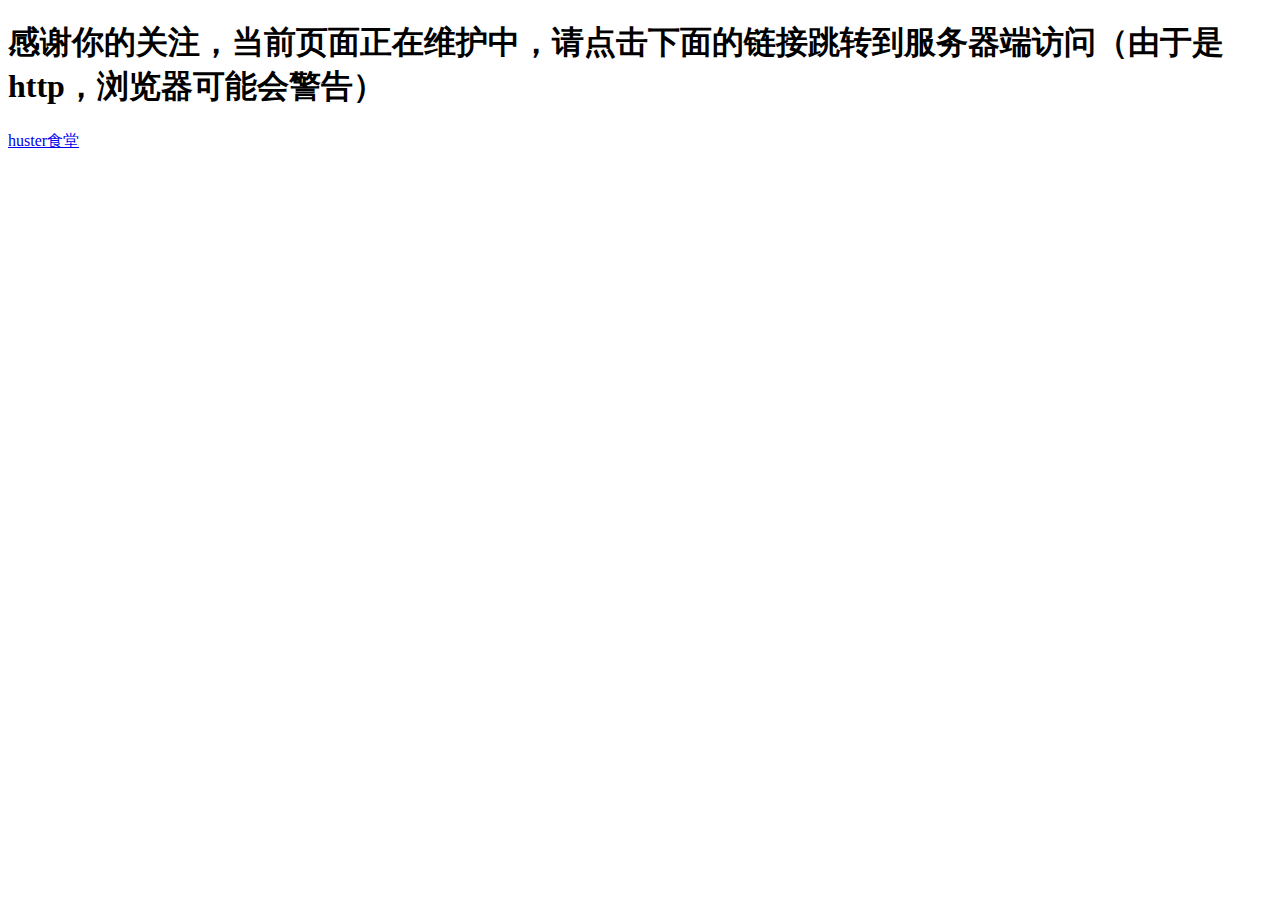
<file: index.html>
<!DOCTYPE html>
<html lang="en">
  <head>
    <meta charset="UTF-8" />
    <meta name="viewport" content="width=device-width, initial-scale=1.0" />
    <title>Document</title>
  </head>
  <body>
    <h1>
      感谢你的关注，当前页面正在维护中，请点击下面的链接跳转到服务器端访问（由于是http，浏览器可能会警告）
    </h1>
    <a href="http://47.121.132.154:80">huster食堂</a>
  </body>
</html>
</file>
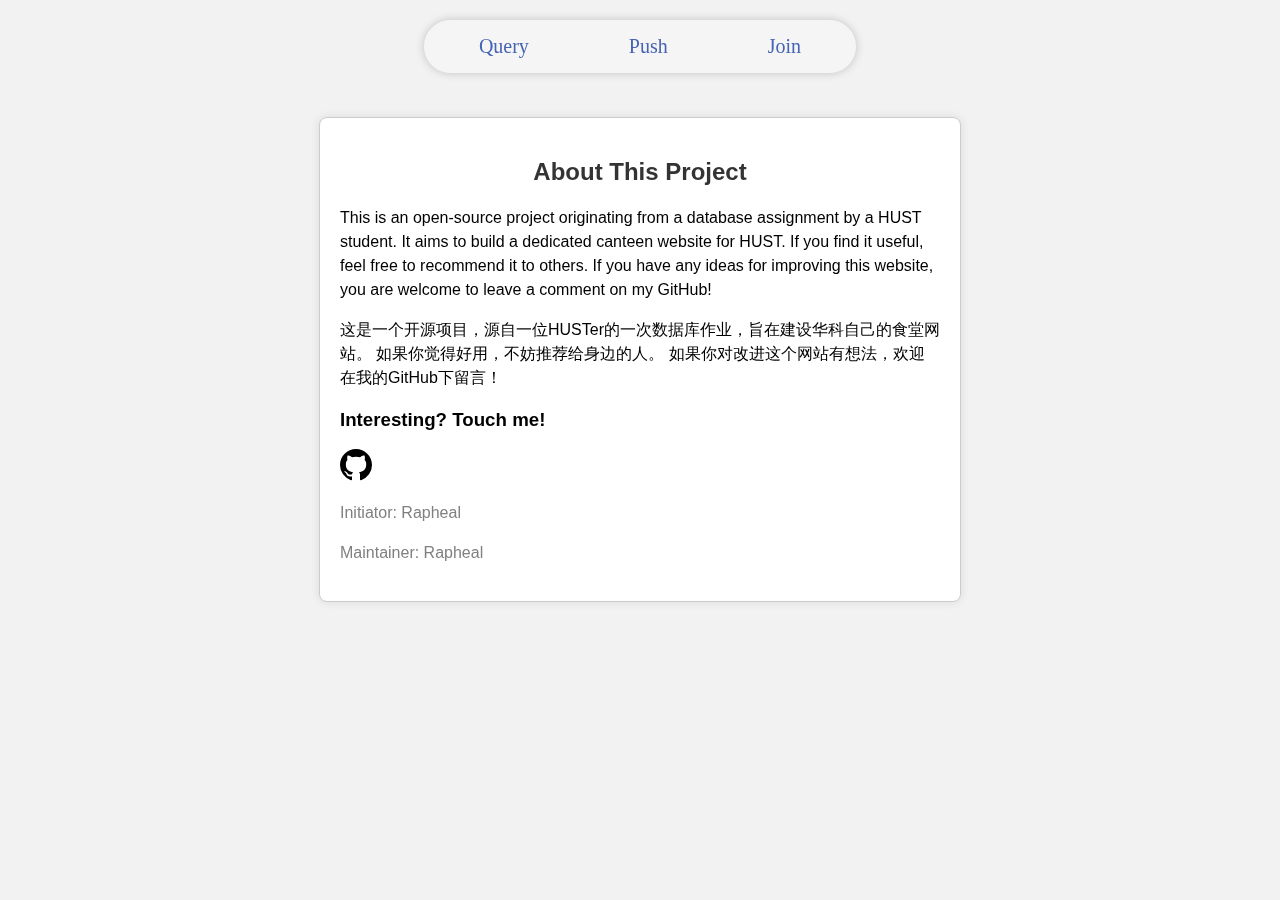
<file: join.html>
<!DOCTYPE html>
<html lang="en">
  <head>
    <meta charset="UTF-8" />
    <meta name="viewport" content="width=device-width, initial-scale=1.0" />
    <title>huster食堂</title>
    <link rel="icon" href="huster食堂.png" type="image/x-icon" />
    <link rel="stylesheet" href="index.css" />
    <link rel="stylesheet" href="nav.css" />
    <script src="https://cdnjs.cloudflare.com/ajax/libs/jquery/3.4.1/jquery.min.js"></script>
    <script src="nav.js" defer></script>
  </head>
  <body>
    <ul id="nav">
      <li class="slide1"></li>
      <li class="slide2"></li>
      <li><a href="index.html">Query</a></li>
      <li><a href="push.html">Push</a></li>
      <li><a href="join.html">Join</a></li>
    </ul>
    <div class="container">
      <h2>About This Project</h2>
      <div class="info">
        <p>
          This is an open-source project originating from a database assignment
          by a HUST student. It aims to build a dedicated canteen website for
          HUST. If you find it useful, feel free to recommend it to others. If
          you have any ideas for improving this website, you are welcome to
          leave a comment on my GitHub!
        </p>
        <p>
          这是一个开源项目，源自一位HUSTer的一次数据库作业，旨在建设华科自己的食堂网站。
          如果你觉得好用，不妨推荐给身边的人。
          如果你对改进这个网站有想法，欢迎在我的GitHub下留言！
        </p>
        <h3>Interesting? Touch me!</h3>
        <a href="https://github.com/chide-org" target="_blank">
          <svg
            height="32"
            aria-hidden="true"
            viewBox="0 0 16 16"
            version="1.1"
            width="32"
            data-view-component="true"
            class="octicon octicon-mark-github v-align-middle color-fg-default"
          >
            <path
              d="M8 0c4.42 0 8 3.58 8 8a8.013 8.013 0 0 1-5.45 7.59c-.4.08-.55-.17-.55-.38 0-.27.01-1.13.01-2.2 0-.75-.25-1.23-.54-1.48 1.78-.2 3.65-.88 3.65-3.95 0-.88-.31-1.59-.82-2.15.08-.2.36-1.02-.08-2.12 0 0-.67-.22-2.2.82-.64-.18-1.32-.27-2-.27-.68 0-1.36.09-2 .27-1.53-1.03-2.2-.82-2.2-.82-.44 1.1-.16 1.92-.08 2.12-.51.56-.82 1.28-.82 2.15 0 3.06 1.86 3.75 3.64 3.95-.23.2-.44.55-.51 1.07-.46.21-1.61.55-2.33-.66-.15-.24-.6-.83-1.23-.82-.67.01-.27.38.01.53.34.19.73.9.82 1.13.16.45.68 1.31 2.69.94 0 .67.01 1.3.01 1.49 0 .21-.15.45-.55.38A7.995 7.995 0 0 1 0 8c0-4.42 3.58-8 8-8Z"
            ></path>
          </svg>
        </a>
        <p style="color: grey">Initiator: Rapheal</p>
        <p style="color: grey">Maintainer: Rapheal</p>
      </div>
    </div>
  </body>
</html>
</file>
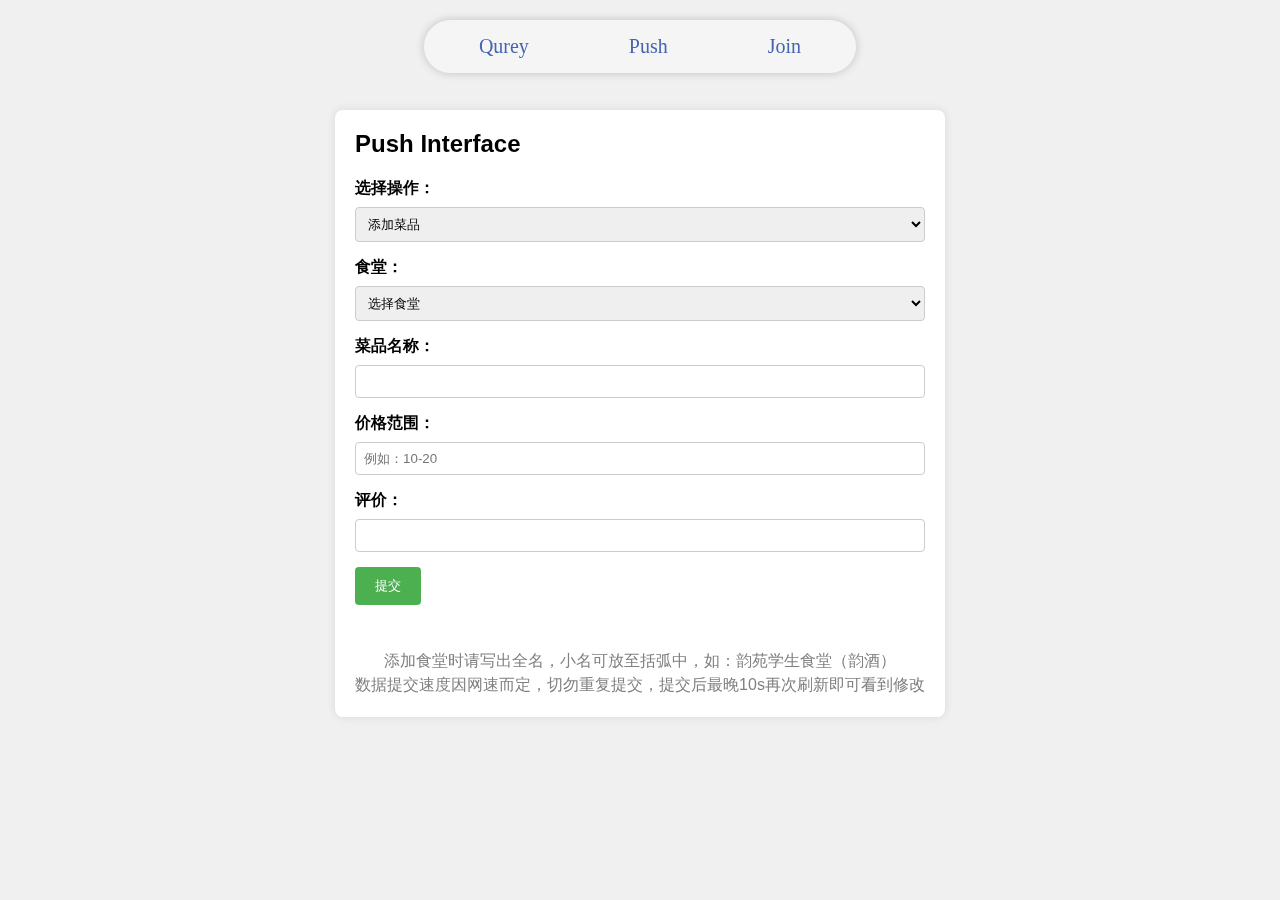
<file: push.html>
<!DOCTYPE html>
<html lang="en">
  <head>
    <meta charset="UTF-8" />
    <meta name="viewport" content="width=device-width, initial-scale=1.0" />
    <title>huster食堂</title>
    <link rel="icon" href="huster食堂.png" type="image/x-icon" />
    <link rel="stylesheet" href="push.css" />
    <link rel="stylesheet" href="nav.css" />
    <script src="push.js" defer></script>
    <script src="fetch.js" defer></script>
    <script src="https://cdnjs.cloudflare.com/ajax/libs/jquery/3.4.1/jquery.min.js"></script>
    <script src="nav.js" defer></script>
  </head>
  <body>
    <ul id="nav">
      <li class="slide1"></li>
      <li class="slide2"></li>
      <li><a href="index.html">Qurey</a></li>
      <li><a href="push.html">Push</a></li>
      <li><a href="join.html">Join</a></li>
    </ul>
    <div class="container">
      <h2>Push Interface</h2>
      <label for="action">选择操作：</label>
      <select id="action">
        <option value="addDish">添加菜品</option>
        <option value="deleteDish">删除记录</option>
        <option value="addCanteen">添加食堂</option>
      </select>

      <div id="formContainer">
        <!-- 表单内容将动态生成 -->
        <label for="canteenId">食堂：</label>
        <select id="canteenId" name="canteenId" required>
          <option value="">选择食堂</option>
        </select>
        <label for="dishName">菜品名称：</label>
        <input type="text" id="dishName" name="dishName" required />
        <label for="priceRange">价格范围：</label>
        <input
          type="text"
          id="priceRange"
          name="priceRange"
          placeholder="例如：10-20"
          required
        />
        <label for="flavor">评价：</label>
        <input type="text" id="flavor" name="flavor" required />
      </div>

      <button onclick="submitForm()">提交</button>
      <tips>
        添加食堂时请写出全名，小名可放至括弧中，如：韵苑学生食堂（韵酒）
        数据提交速度因网速而定，切勿重复提交，提交后最晚10s再次刷新即可看到修改
      </tips>
    </div>
  </body>
</html>
</file>
<file: index.css>
body {
  font-family: Arial, sans-serif;
  background-color: #f2f2f2; /* 背景色 */
  margin: 0;
  display: flex;
  justify-content: center;
  align-items: center;
  height: 100vh;
}
.container {
    width: 600px;
    padding: 20px;
    background-color: #fff;
    border: 1px solid #ccc;
    border-radius: 8px;
    box-shadow: 0 0 10px rgba(0, 0, 0, 0.1);
  
    /* 固定位置相关属性 */
    position: fixed;
    top: 13%; /* 距离顶部20%的距离 */
  }
h2 {
  text-align: center;
  margin-bottom: 20px;
  color: #333; /* 标题颜色 */
}
.form-row {
  display: flex;
  gap: 10px;
  align-items: center;
  margin-bottom: 20px;
}
.form-row select,
.form-row button {
  padding: 8px;
  border: 1px solid #ccc;
  border-radius: 4px;
  flex: 1;
}
.form-row button {
  background-color: rgb(118, 150, 255);
  color: #fff;
  border: none;
  cursor: pointer;
}
.form-row button:hover {
  background-color: #007bff;
}
.result {
  margin-top: 20px;
  overflow-y: auto; /* 当内容溢出时显示滚动条 */
    max-height: 60vh; /* 最大高度 */
}
p{
  line-height: 1.5;
}
.result-item {
  padding: 10px;
  border: 1px solid #ddd;
  border-radius: 4px;
  margin-bottom: 10px;
  background-color: #fff; /* 结果项背景色 */
  /* overflow: auto;    */
}
.result-item h3 {
  margin-top: 0;
  margin-bottom: 5px;
  color: #333; /* 标题颜色 */
}
.result-item p {
  margin: 5px 0;
  color: #666; /* 正文颜色 */
}
.like-btn {
  background-color: rgb(112, 145, 252);
  color: white;
  border: none;
  padding: 8px 12px;
  border-radius: 4px;
  cursor: pointer;
  float: right;
}
</file>
<file: nav.css>
#nav {

    max-width: 450px;
    margin: 20px auto;
    position: fixed;
    top:0%;
    border: none;
    border-radius: 10em;
    display: flex;
    list-style: none;
    background: #f5f5f5;
    box-shadow: 0px 0px 10px #00000033;
    padding: 5px;
}

#nav li a {
    position: relative;
    padding: 10px 50px;
    font: 500 20px '优设标题黑';
    border: none;
    outline: none;
    color: rgb(70, 100, 180);
    display: inline-block;
    text-decoration: none;
    z-index: 3;
}

.slide1,
.slide2 {
    position: absolute;
    display: inline-block;
    height: 45px;
    border-radius: 10em;
    transition: all 0.6s cubic-bezier(0.23, 1, 0.32, 1.05);
}

.slide1 {
    background-color: rgb(170, 190, 255);
    z-index: 2;
}

.slide2 {
    opacity: 0;
    background-color: rgba(170, 190, 255, .5);
    z-index: 1;
    box-shadow: 0 0 20px #ffffffaa inset;
}

.squeeze {
    transform: scale(0.9);
}
</file>
<file: push.css>
body {
  font-family: Arial, sans-serif;
  background-color: #f0f0f0;
  margin: 0;
  padding: 20px;
  display: flex;
  justify-content: center;
}

.container {
  max-width: 600px;
  margin: 20px auto; 
  background-color: #fff;
  padding: 20px;
  border-radius: 8px;
  box-shadow: 0 0 10px rgba(0, 0, 0, 0.1);
      /* 固定位置相关属性 */
      position: fixed;
      top: 10%; /* 距离顶部20%的距离 */
}
h2 {
  margin-top: 0;
}
label {
  display: block;
  margin-bottom: 8px;
  font-weight: bold;
}
select,
input {
  width: 100%;
  padding: 8px;
  margin-bottom: 15px;
  border: 1px solid #ccc;
  border-radius: 4px;
  box-sizing: border-box;
}
button {
  background-color: #4caf50;
  color: white;
  padding: 10px 20px;
  border: none;
  border-radius: 4px;
  cursor: pointer;
}
button:hover {
  background-color: #45a049;
}
tips {
    margin-top: 20px;
    display: block;
    text-align: center;
    color: grey;
    line-height: 1.5;
    white-space: pre-line;
}
</file>
